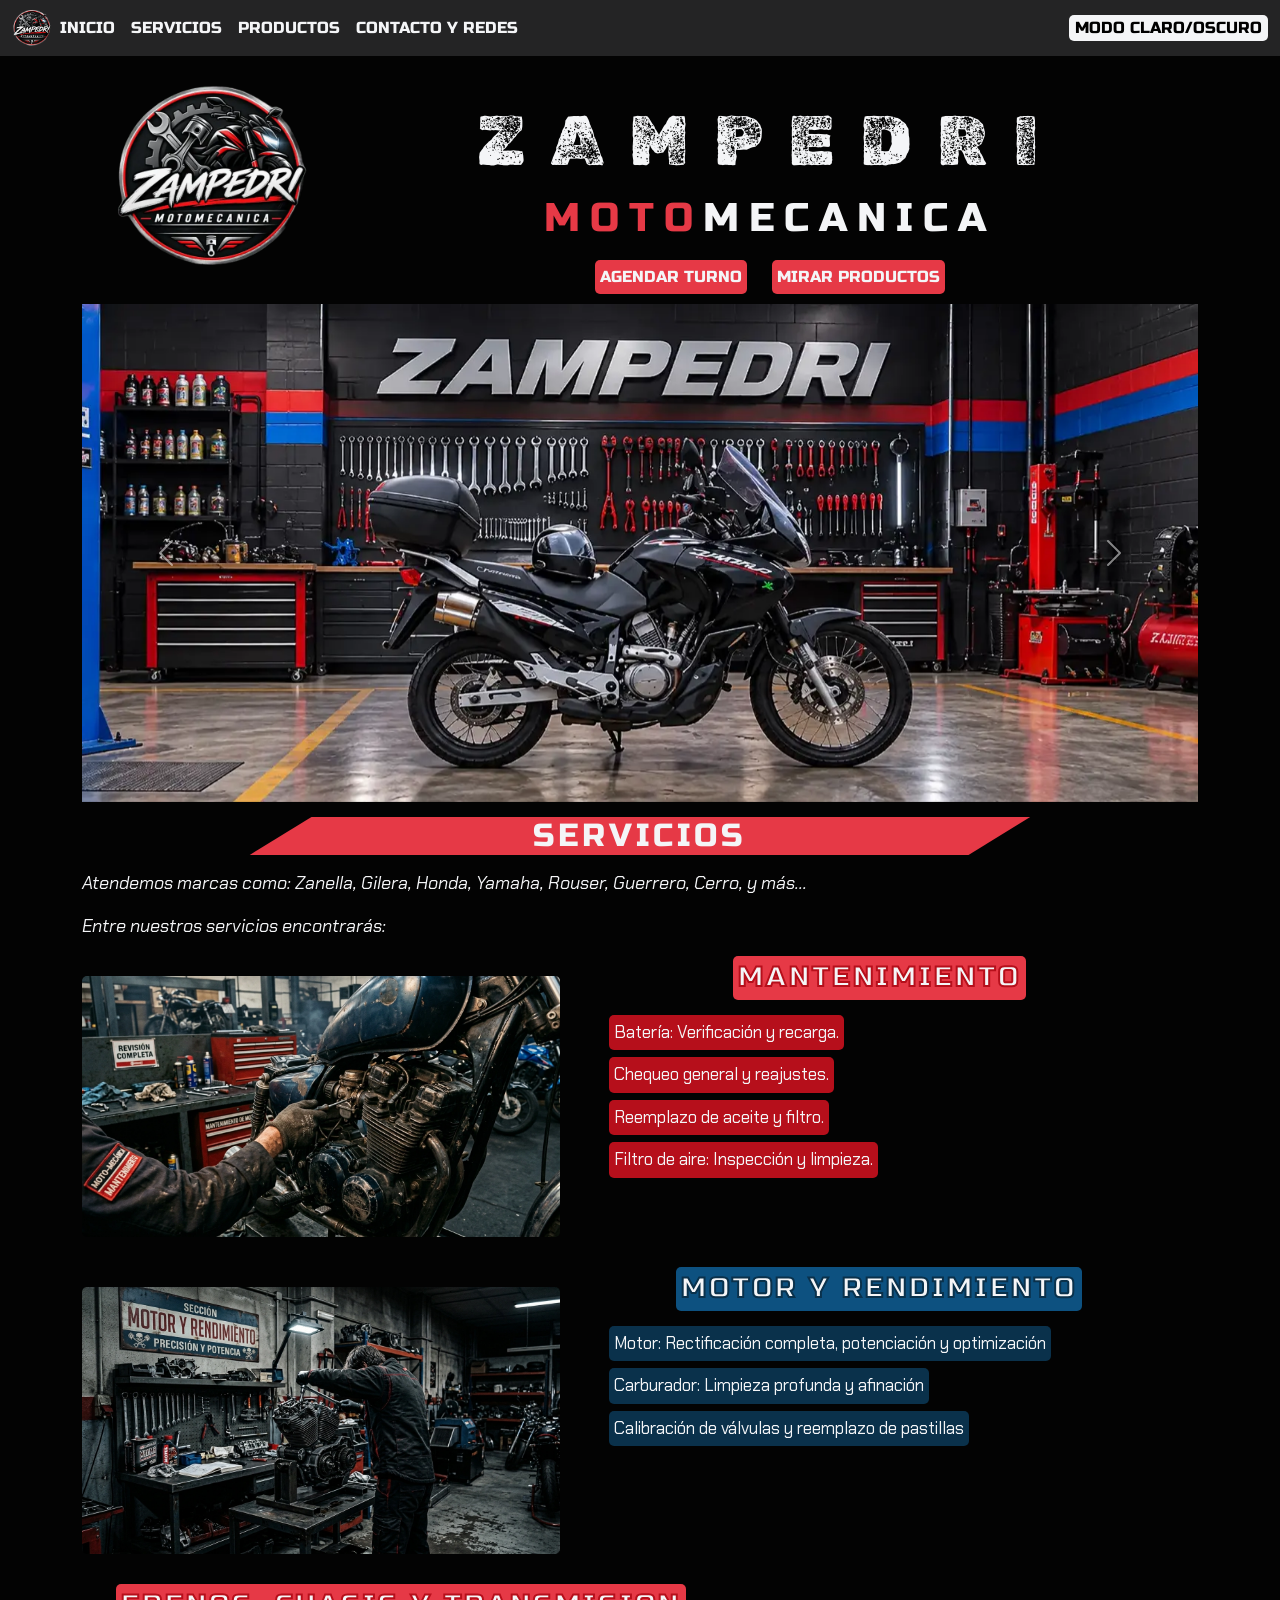
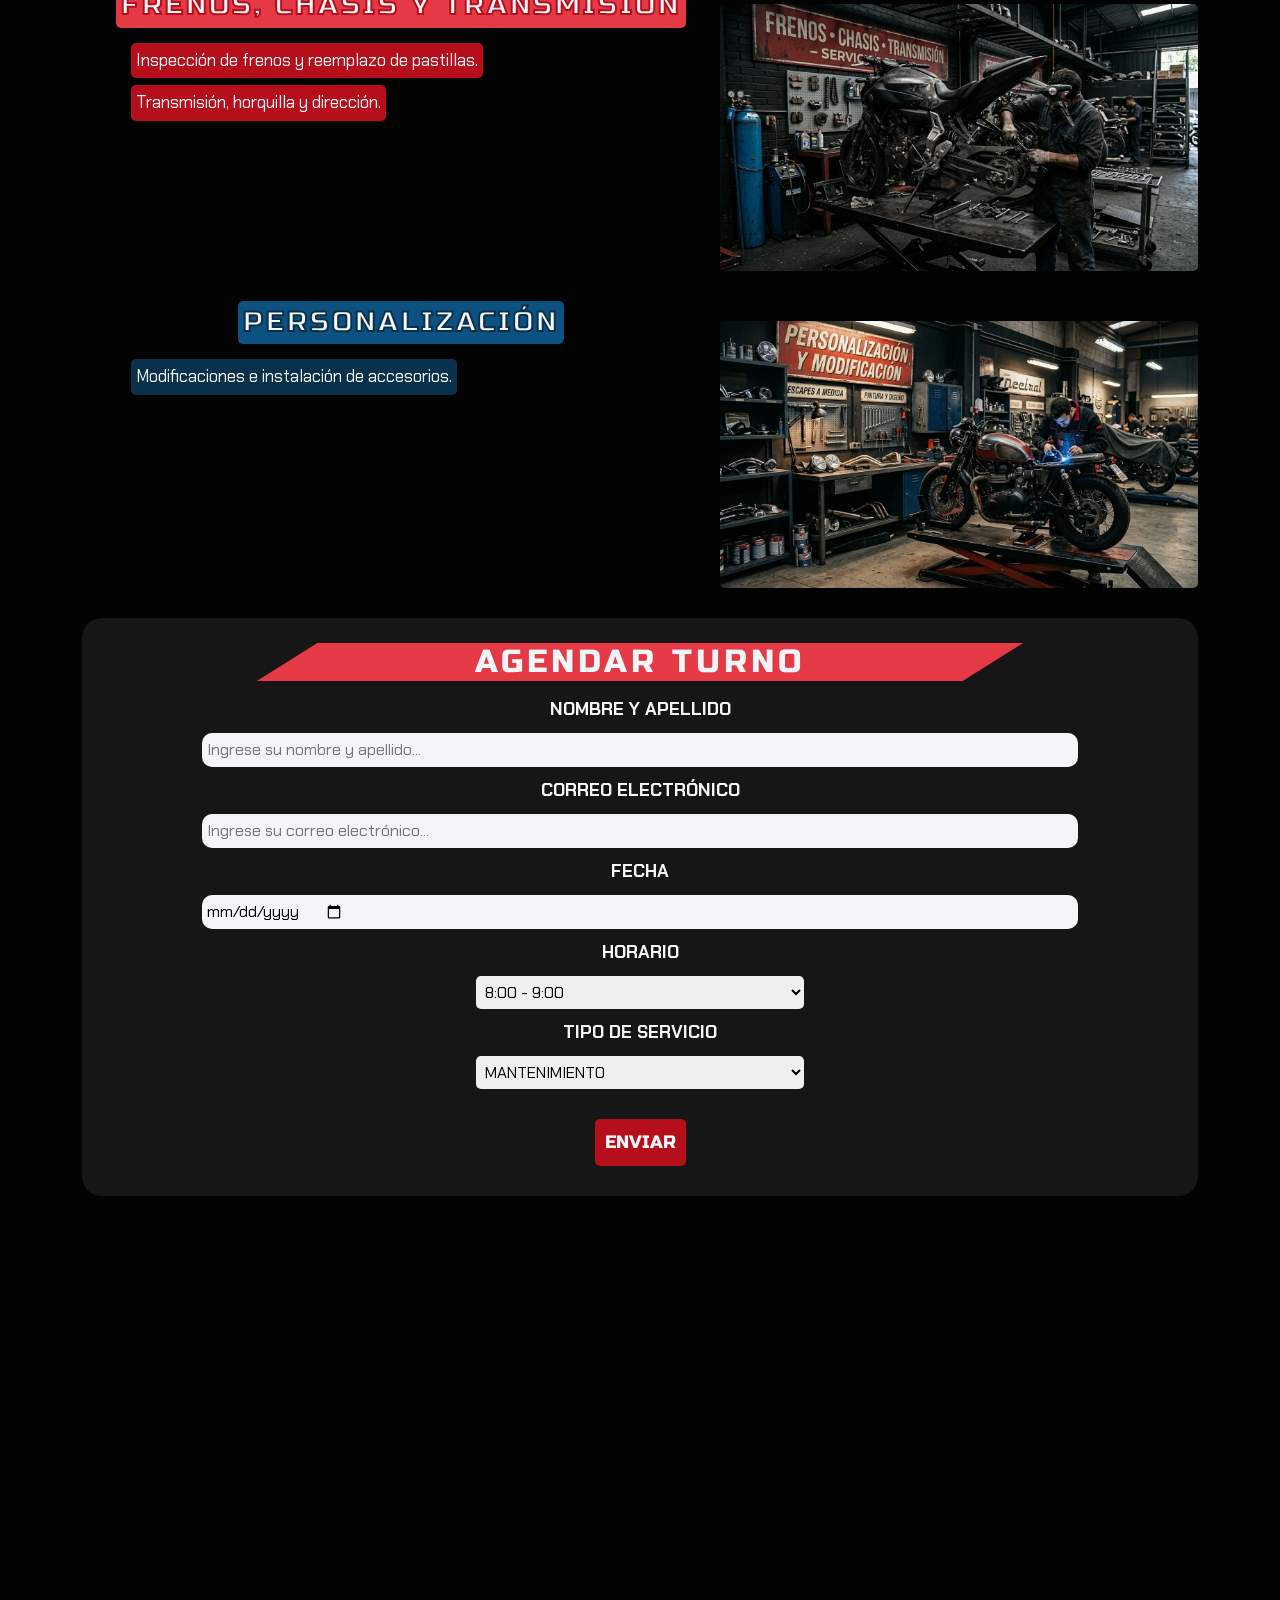
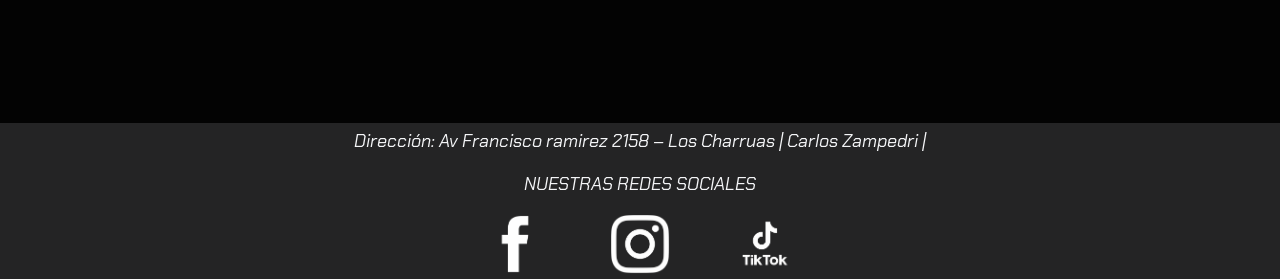
<file: tercer_trim/index.html>
<!DOCTYPE html>
<html lang="en">
<head>
    <meta charset="UTF-8">
    <meta name="viewport" content="width=device-width, initial-scale=1.0">
    <title>ZAMPEDRI</title>
    <link rel="icon" type="image/png" href="assets/img/logo_motomecanica.webp">
    <!--FUENTES: RUBIK DIRT PARA EL TÍTULO, CHAKRA PETCH PARA INFORMACIÓN Y RUSSO ONE PARA TEXTO MÁS RELEVANTE-->
    <link rel="preconnect" href="https://fonts.googleapis.com">
    <link rel="preconnect" href="https://fonts.gstatic.com" crossorigin>
    <link href="https://fonts.googleapis.com/css2?family=Chakra+Petch:ital,wght@0,300;0,400;0,500;0,600;0,700;1,300;1,400;1,500;1,600;1,700&family=Rubik+Dirt&family=Russo+One&display=swap" rel="stylesheet">
    
    <!--LINK A LA HOJA DE ESTILOS-->
    <link rel="stylesheet" href="css/styles.css">

    <!--LINK A BOOTSTRAP-->
    <link href="https://cdn.jsdelivr.net/npm/bootstrap@5.3.8/dist/css/bootstrap.min.css" rel="stylesheet" integrity="sha384-sRIl4kxILFvY47J16cr9ZwB07vP4J8+LH7qKQnuqkuIAvNWLzeN8tE5YBujZqJLB" crossorigin="anonymous">
</head>
<body>
<!--BARRA DE NAVEGACIÓN-->
    <nav class="navbar navbar-expand-lg navbar-dark fixed-top" id="barra">
        <div class="container-fluid">
            <button class="navbar-toggler" type="button" data-bs-toggle="collapse" data-bs-target="#navbarNav" aria-controls="navbarNav" aria-expanded="false" aria-label="Toggle navigation">
                <span class="navbar-toggler-icon"></span>
            </button>
            
            <div class="collapse navbar-collapse" id="navbarNav">
                <img src="./assets/img/logo_motomecanica.webp" alt="" width="40" height="40">
                <ul class="navbar-nav">
                    <li class="nav-item">
                        <a class="nav-link active item_navbar" aria-current="page" href="#grid_principal">INICIO</a>
                    </li>
                    <li class="nav-item">
                        <a class="nav-link  item_navbar" aria-current="page" href="#servicios">SERVICIOS</a>
                    </li>
                    <li class="nav-item">
                        <a class="nav-link item_navbar" href="productos.php">PRODUCTOS</a>
                    </li>
                    <li class="nav-item">
                        <a class="nav-link item_navbar" href="#contacto">CONTACTO Y REDES</a>
                    </li>
                </ul>
            </div>
            <button id="modo">MODO CLARO/OSCURO</button>
        </div>
    </nav>

<!--SECCIÓN PRINCIPAL DE LA PÁGINA-->
<section>
    <div class="container" id="grid_principal">
    <img src="assets/img/logo_motomecanica.webp" alt="imagen del logo de la motomecánica Zampedri." id="imagen_principal">
        <div class="separacion" id="texto_principal">
            <h1 id="titulo_principal">ZAMPEDRI</h1>
            <h2 id="subtitulo_principal">MOTO<span id="span_principal">MECANICA</span></h2>
            <div id="botones_principales_div">
                <button class="botones"><a href="#turnos" class="texto_botones">AGENDAR TURNO</a></button>
                <button class="botones"> <a href="productos.php" class="texto_botones">MIRAR PRODUCTOS</a></button>
            </div>
        </div>
    </div>
        <div class="container">
            <div id="carouselExample" class="carousel slide">
                    <div class="carousel-inner">
                        <div class="carousel-item active">
                            <img src="assets/img/carrusel1.webp" class="d-block w-100" alt="...">
                        </div>
                        <div class="carousel-item">
                            <img src="assets/img/carrusel2.webp" class="d-block w-100" alt="...">
                        </div>
                        <div class="carousel-item">
                            <img src="assets/img/carrusel3.webp" class="d-block w-100" alt="...">
                        </div>
                        <div class="carousel-item">
                            <img src="assets/img/carrusel4.webp" class="d-block w-100" alt="...">
                        </div>
                    </div>
                <button class="carousel-control-prev" type="button" data-bs-target="#carouselExample" data-bs-slide="prev">
                    <span class="carousel-control-prev-icon" aria-hidden="true"></span>
                    <span class="visually-hidden">Previous</span>
                </button>
                <button class="carousel-control-next" type="button" data-bs-target="#carouselExample" data-bs-slide="next">
                    <span class="carousel-control-next-icon" aria-hidden="true"></span>
                    <span class="visually-hidden">Next</span>
                </button>
            </div>
        </div>
    
</section>


<section>
    <div class="container">
        <h2 class="subtitulos" id="servicios">SERVICIOS</h2>
        <p class="parrafo">Atendemos marcas como: Zanella, Gilera, Honda, Yamaha, Rouser, Guerrero, Cerro, y más...</p>
        <p class="parrafo">Entre nuestros servicios encontrarás:</p>

        <div class="seccion_servicios" id="grid_mant">
            <div id="img_mant">
                <img class="imagen_servicios" src="assets/img/mantenimiento.webp" alt="Imagen de renferencia de mantenimiento.">
            </div>
            <div class="separacion" id="mant">
                <h3 class="servicio1" >MANTENIMIENTO</h3>
                <ul class="lista_servicios">
                    <li class="item1">Batería: Verificación y recarga.</li>
                    <li class="item1">Chequeo general y reajustes.</li>
                    <li class="item1">Reemplazo de aceite y filtro.</li>
                    <li class="item1">Filtro de aire: Inspección y limpieza.</li>
                </ul>
            </div>
        </div>
            
        

        <div class="seccion_servicios" id="grid_motor">
            <div id="img_motor">
                <img class="imagen_servicios" src="assets/img/motor_rendimiento1.webp" alt="Imagen de referencia de motor y rendimiento.">
            </div>
            <div class="separacion" id="motor">
            <h3 class="servicio2">MOTOR Y RENDIMIENTO</h3>
                <ul class="lista_servicios">
                    <li class="item2">Motor: Rectificación completa, potenciación y optimización</li>
                    <li class="item2">Carburador: Limpieza profunda y afinación</li>
                    <li class="item2">Calibración de válvulas y reemplazo de pastillas</li>
                </ul>
            </div>
        </div>

        <div class="seccion_servicios" id="grid_frenos">
            <div class="separacion" id="frenos">
                <h3 class="servicio1">FRENOS, CHASIS Y TRANSMISION</h3>
                <ul class="lista_servicios">
                    <li class="item1">Inspección de frenos y reemplazo de pastillas.</li>
                    <li class="item1">Transmisión, horquilla y dirección.</li>
                </ul>
            </div>
            <div id="img_frenos">
                <img class="imagen_servicios"  src="assets/img/frenos_chasis_transmision.webp" alt="Imagen de referencia de frenos, chasis y transmisión.">
            </div>
        </div>

        <div class="seccion_servicios" id="grid_pers">
            <div class="separacion">
                <h3 class="servicio2">PERSONALIZACIÓN</h3>
                <ul class="lista_servicios">
                    <li class="item2">Modificaciones e instalación de accesorios.</li>
                </ul>
            </div>
            <div>
            <img class="imagen_servicios" src="assets/img/personalizacion.webp" alt="Imagen de referencia de personalización.">
            </div>
        </div>
    </div>
</div>
</section>



    <div class="container">
        <div id="formulario">
            <form action="#" method="POST">
            <h2 id="turnos" class="subtitulos">AGENDAR TURNO</h2>

            <div class="form-group">
                <label class="labels" for="nombre">NOMBRE Y APELLIDO</label>
                <input placeholder="Ingrese su nombre y apellido..." class="inputs" type="text" name="nombre" id="nombre" required oninput="this.setCustomValidity('')" oninvalid="this.setCustomValidity('Por favor rellene este campo.')">
            </div>

            <div class="form-group">
                <label class="labels" for="email">CORREO ELECTRÓNICO</label>
                <input placeholder="Ingrese su correo electrónico..." class="inputs" type="email" name="email" id="email" required oninput="this.setCustomValidity('')" oninvalid="this.setCustomValidity('Por favor rellene este campo con su email.')">
            </div>

            <div class="form-group">
                <label class="labels" for="fecha">FECHA</label>
                <input class="inputs" type="date" name="fecha" id="fecha" required oninput="this.setCustomValidity('')" oninvalid="this.setCustomValidity('Por favor elija una fecha.')">
            </div>

            <div class="form-group">
            <label class="labels" for="hora">HORARIO</label>
            </div>
                <select class="form_lista" name="hora" id="hora" required oninput="this.setCustomValidity('')" oninvalid="this.setCustomValidity('Por favor elija un turno.')">
                    <option value="8:00">8:00 - 9:00</option>
                    <option value="9:00">9:00 - 10:00</option>
                    <option value="10:00">10:00 - 11:00</option>
                    <option value="11:00">11:00 - 12:00</option>
                    <option value="14:00">14:00 - 15:00</option>
                    <option value="15:00">15:00 - 16:00</option>
                    <option value="16:00">16:00 - 17:00</option>
                    <option value="17:00">17:00 - 18:00</option>
                </select>

                <div class="form-group">
            <label class="labels" for="servicio">TIPO DE SERVICIO</label>
            </div>
                <select class="form_lista" name="servicio" id="servicio" required oninput="this.setCustomValidity('')" oninvalid="this.setCustomValidity('Por favor elija un servicio.')">
                    <option value="8:00">MANTENIMIENTO</option>
                    <option value="9:00">MOTOR Y RENDIMIENTO</option>
                    <option value="10:00">FRENOS, CHASIS O TRANSMISIÓN</option>
                    <option value="11:00">PERSONALIZACIÓN</option>
                </select>
            
            <div id="boton_enviar">
                <input type="submit" id="btn-submit" value="ENVIAR">
            </div>
            </form>
        </div>
    </div>
    <div class="container">
        <iframe id="mapa" src="https://www.google.com/maps/embed?pb=!1m18!1m12!1m3!1d3414.074974655247!2d-58.193668499999994!3d-31.163194599999997!2m3!1f0!2f0!3f0!3m2!1i1024!2i768!4f13.1!3m3!1m2!1s0x95ad8e2b45e98b87%3A0x9f8b3b138d94f0bf!2sAv.%20Francisco%20Ram%C3%ADrez%202158%2C%20E3212%20Los%20Charruas%2C%20Entre%20R%C3%ADos!5e0!3m2!1ses-419!2sar!4v1793049920041!5m2!1ses-419!2sar" allowfullscreen="" loading="lazy" referrerpolicy="strict-origin-when-cross-origin"></iframe>
    </div>
    <footer id="contacto">
        <p class="parrafo2">Dirección: Av Francisco ramirez 2158 – Los Charruas | Carlos Zampedri | </p>
        <p class="parrafo2">NUESTRAS REDES SOCIALES</p>
        <a class="link" href="https://www.facebook.com/carlos.zampedri">
            <img class="img_footer" src="assets/img/logofacebook.webp">
        </a>
        <a class="link" href="https://www.instagram.com/zampedri">
            <img class="img_footer" src="assets/img/logoinstagram.webp">
        </a>
        <a class="link" href="https://www.tiktok.com/@carloszampedri">
            <img class="img_footer" src="assets/img/logotiktok.webp">
        </a>
        
    </footer>
    <script src="https://cdn.jsdelivr.net/npm/bootstrap@5.3.8/dist/js/bootstrap.bundle.min.js" integrity="sha384-FKyoEForCGlyvwx9Hj09JcYn3nv7wiPVlz7YYwJrWVcXK/BmnVDxM+D2scQbITxI" crossorigin="anonymous"></script>
    <script src="js/java.js"></script>
</body>

</html>
</file>
<file: tercer_trim/css/styles.css>
:root{
    /*COLORES*/
    --fondo: #030303;
    --nav_card: #242425;
    --texto: #F4F5F7;
    --marca: #E63946;
    --marca2: #0d5180;
}
:root.dark{
    --fondo: #F4F5F7;
    --nav_card: #242425;
    --texto: #030303;
}
body{
    background-color: var(--fondo) !important;
}


/*CSS GENERAL*/
.subtitulos{
    background-color: var(--marca);
    text-align: center;
    font-family: "Russo One";
    color:#F4F5F7;
    letter-spacing: 4px;
    width: 70%;
    margin: 15px 15% 15px 15%;
    clip-path: polygon(8% 0%, 100% 0%, 92% 100%, 0% 100%); /*ESTO SIRVE PARA HACER EL EFECTO DE "CORRIDO" QUE TIENE LA ETIQUETA*/
}
.parrafo{
    font-family: "Chakra Petch", Arial;
    color: var(--texto);
    font-size: 18px;
    font-style: italic;
}
.parrafo2{
    font-family: "Chakra Petch", Arial;
    color:#F4F5F7;
    font-size: 18px;
    font-style: italic;
}



/*NAVBAR*/
#barra{
    background-color: var(--nav_card) !important;
    font-family: "Russo One", Arial;
}
.nav-link{
    color: #F4F5F7 !important;
}
#modo{
    background-color: #F4F5F7;
    border: none;
    border-radius: 5px;
}



/*SECCIÓN PRINCIPAL*/
#grid_principal{
    margin-top: 50px;
}
#titulo_principal{
    font-family: "Rubik Dirt", Arial;
    font-size: 70px;
    font-weight: 100;
    text-align: center;
    color: var(--texto);
    letter-spacing: 25px;
    margin-top: 50px;
    margin-bottom: 10px;
}
#subtitulo_principal{
    font-family: "Russo One", Arial;
    font-size: 40px;
    font-weight: 100;
    text-align: center;
    color: var(--marca);
    letter-spacing: 10px;
    margin-top: 0;
}
#span_principal{
    color: var(--texto);
}
#botones_principales_div{
    text-align: center;
}
.botones{
    color:#F4F5F7;
    font-family: "Russo One";
    border: none;
    border-radius: 5px;
    background-color: var(--marca);
    padding: 5px;
    margin: 10px;
}
.texto_botones{
    text-decoration: none;
    color: #F4F5F7;
}

#imagen_principal{
    width: 200px;
    height: auto;
    margin: auto;
}



/*SECCIÓN DE SERVICIOS*/
#imagen_marcas{
    width: 100%;
    height: auto;
}
.servicio1{
    font-family: "Russo One", Arial;
    color:#F4F5F7;
    text-align: center;
    background-color: var(--marca);
    letter-spacing: 3px;
    padding: 5px;
    border-radius: 5px;
    width: fit-content;
    margin: auto;
    -webkit-text-stroke: 2px #b60f1b;
}
.servicio2{
    font-family: "Russo One", Arial;
    color:#F4F5F7;
    text-align: center;
    background-color: var(--marca2);
    letter-spacing: 3px;
    padding: 5px;
    border-radius: 5px;
    width: fit-content;
    margin: auto;
    -webkit-text-stroke: 2px #0a314b;
}
.item1{
    font-family: "Chakra Petch", Arial;
    color:#F4F5F7;
    padding: 5px;
    margin: 7px;
    background-color: #b60f1b;
    width: fit-content;
    border-radius: 5px;
    list-style: none;
    font-size: 17px;
}
.item2{
    font-family: "Chakra Petch", Arial;
    color:#F4F5F7;
    padding: 5px;
    margin: 7px;
    background-color: #0a314b;
    width: fit-content;
    border-radius: 5px;
    list-style: none;
    font-size: 17px;
}
.imagen_servicios{
    width: 100%;
    height: auto;
    margin: 20px 0 20px 0;
    border-radius: 5px;
}
.lista_servicios{
    margin: 15px 10px 10px 10px;
}
.seccion_servicios{
    margin: 10px 0px 10px 0px;
}

#mapa{
    width: 100%;
    height: 500px;
    border-radius: 10px;
    margin: 10px 0 10px 0;
}
/*CONTACTO*/

#formulario{
    background-color: #161616;
    border-radius: 20px;
    padding: 10px;
    text-align: center;
}

#contacto{
    background-color: var(--nav_card);
    padding: 5px;
    text-align: center;
}

.labels{
    font-family: "Chakra Petch", Arial;
    color: #F4F5F7;
    font-size: 18px;
    font-weight: bold;
}
.inputs{
    display: flex;
    width: 80%;
    border: 0;
    border-radius: 10px;
    margin: 10px auto 10px auto;
    background-color:#F4F5F7 ;
    padding: 5px;
    font-family: "Chakra Petch", Arial;
}
.form_lista{
    font-family: "Chakra Petch", Arial;
    border: none;
    border-radius: 5px;
    padding: 5px;
    width: 30%;
    margin: 10px 0 10px 0;
}
#btn-submit{
    background-color: #b60f1b;
    font-family: "Russo One", Arial;
    color: #F4F5F7;
    border: none;
    border-radius: 5px;
    font-size: 18px;
    padding: 10px;
}
#boton_enviar{
    margin: 20px;
}
.img_footer{
    width: 60px;
    height: auto;
    margin: 0 30px 0 30px;
}
.link{
    text-decoration: none;
}




/*GRID*/
#grid_principal{
    display: grid;
    grid-template-columns: 0.7fr 2.3fr;
}
#grid_mant{
    display: grid;
    grid-template-columns: 1.5fr 2fr;
}
#grid_motor{
    display: grid;
    grid-template-columns: 1.5fr 2fr;
}
#grid_frenos{
    display: grid;
    grid-template-columns: 2fr 1.5fr;
}
#grid_pers{
    display: grid;
    grid-template-columns: 2fr 1.5fr;
}
#grid_tarjetas{
    display: grid;
    grid-template-columns: 1fr 1fr 1fr 1fr;
    gap: 20px;
}
@media (max-width: 995px){
    #grid_principal,
    #grid_mant,
    #grid_motor,
    #grid_frenos,
    #grid_pers {
        grid-template-columns: 1fr;
    }
    #grid_tarjetas{
        grid-template-columns: repeat(2, 1fr);
        gap: 10px;
    }

    #texto_principal{
        order:1;
    }
    #imagen_principal{
        display: none;
    }
    #mant{
        order: 1;
    }
    #img_mant{
        order:2;
    }

    #motor{
        order: 1;
    }
    #img_motor{
        order:2;
    }

    #frenos{
        order: 1;
    }
    #img_frenos{
        order: 2;
    }
    
    }

    



/*SECCIÓN DE PRODUCTOS*/
.tarjeta{
    background-color: #242425;
    border-radius: 5px;
    padding: 10px;
    margin: 10px 20px 10px 20px;
    width: 100%;
}
.producto{
    background-color:#030303;
    color: #F4F5F7;
    font-family: "Chakra Petch";
    padding: 5px;
    border-radius: 5px;
    font-size: 17px;
    width: fit-content;
}
.imagen_producto{
    width: 100%;
    height: auto;
    border-radius: 5px;
}
.precio{
    background-color: #F4F5F7;
    color: #030303;
    font-family: "Chakra Petch";
    font-weight: bold;
    width: fit-content;
    padding: 5px;
    border-radius: 5px;
    margin-top: 5px;
    margin-bottom: 0;
}
</file>
